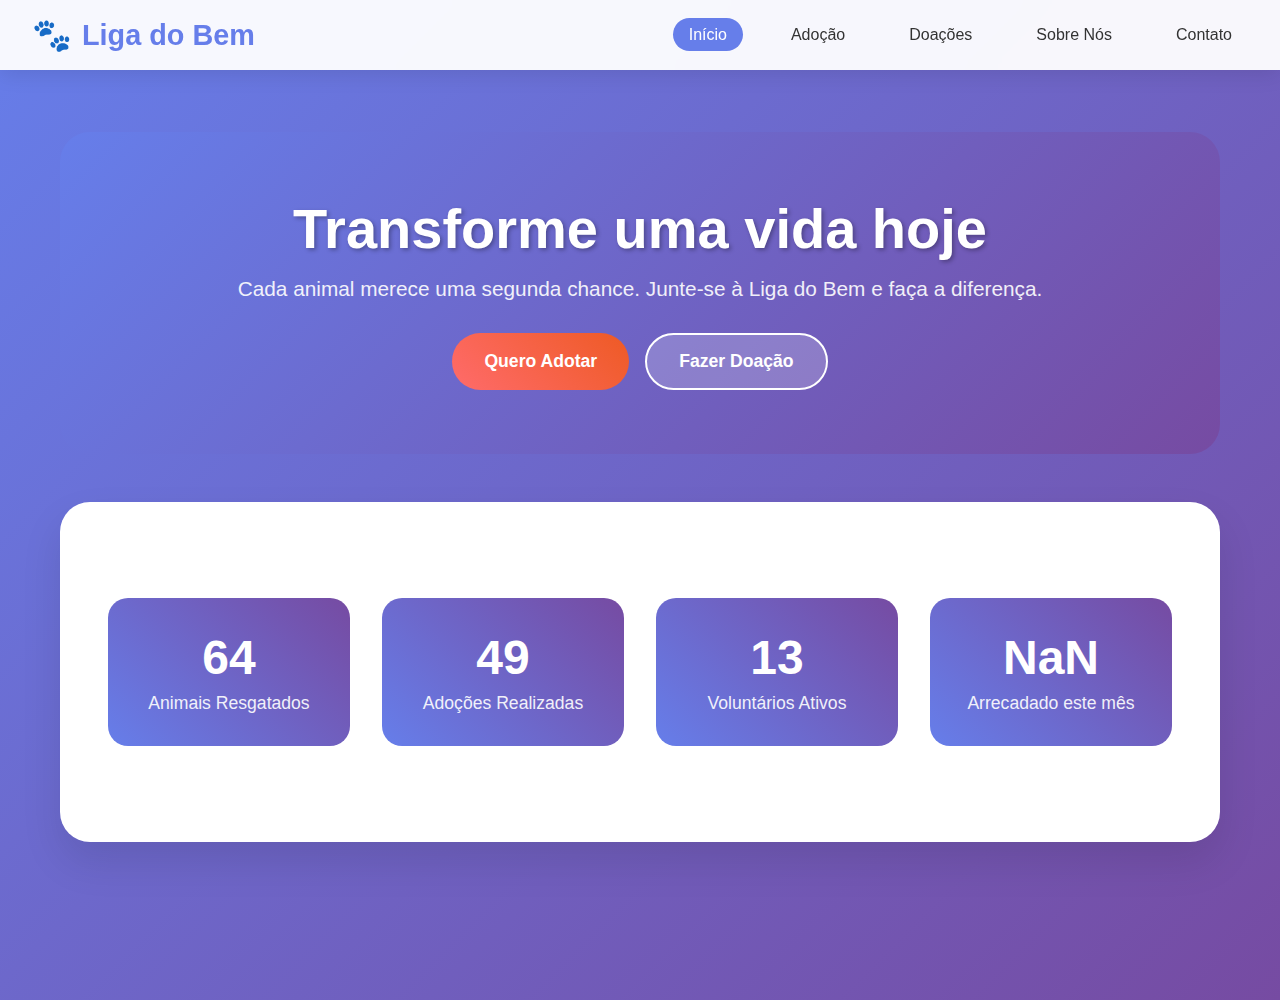
<file: liga_do_bem_website.html>
<!DOCTYPE html>
<html lang="pt-BR">
<head>
    <meta charset="UTF-8">
    <meta name="viewport" content="width=device-width, initial-scale=1.0">
    <title>Liga do Bem - Resgate Animal</title>
    <style>
        * {
            margin: 0;
            padding: 0;
            box-sizing: border-box;
        }

        body {
            font-family: 'Segoe UI', Tahoma, Geneva, Verdana, sans-serif;
            background: linear-gradient(135deg, #667eea 0%, #764ba2 100%);
            min-height: 100vh;
            color: #333;
        }

        .container {
            max-width: 1200px;
            margin: 0 auto;
            padding: 0 20px;
        }

        /* Header */
        header {
            background: rgba(255, 255, 255, 0.95);
            backdrop-filter: blur(10px);
            position: fixed;
            top: 0;
            width: 100%;
            z-index: 1000;
            box-shadow: 0 4px 20px rgba(0,0,0,0.1);
        }

        nav {
            display: flex;
            justify-content: space-between;
            align-items: center;
            padding: 1rem 2rem;
        }

        .logo {
            font-size: 1.8rem;
            font-weight: bold;
            color: #667eea;
            display: flex;
            align-items: center;
            gap: 10px;
            cursor: pointer;
        }

        .logo::before {
            content: "🐾";
            font-size: 2rem;
        }

        .nav-links {
            display: flex;
            list-style: none;
            gap: 2rem;
        }

        .nav-links a {
            text-decoration: none;
            color: #333;
            font-weight: 500;
            transition: all 0.3s;
            padding: 0.5rem 1rem;
            border-radius: 20px;
            cursor: pointer;
        }

        .nav-links a:hover, .nav-links a.active {
            background: #667eea;
            color: white;
            transform: translateY(-2px);
        }

        .mobile-menu-btn {
            display: none;
            flex-direction: column;
            cursor: pointer;
            padding: 0.5rem;
        }

        .mobile-menu-btn span {
            width: 25px;
            height: 3px;
            background: #333;
            margin: 3px 0;
            transition: 0.3s;
        }

        /* Page Content */
        .page {
            display: none;
            margin-top: 100px;
            padding: 2rem 0;
            min-height: calc(100vh - 100px);
        }

        .page.active {
            display: block;
        }

        .page-content {
            background: white;
            border-radius: 30px;
            padding: 3rem;
            box-shadow: 0 20px 40px rgba(0,0,0,0.1);
        }

        .page-title {
            font-size: 2.5rem;
            margin-bottom: 2rem;
            color: #333;
            text-align: center;
        }

        /* Home Page Styles */
        .hero {
            background: linear-gradient(135deg, #667eea 0%, #764ba2 100%);
            color: white;
            padding: 4rem 2rem;
            border-radius: 30px;
            text-align: center;
            margin-bottom: 3rem;
        }

        .hero h1 {
            font-size: 3.5rem;
            margin-bottom: 1rem;
            text-shadow: 2px 2px 4px rgba(0,0,0,0.3);
        }

        .hero p {
            font-size: 1.3rem;
            margin-bottom: 2rem;
            opacity: 0.9;
        }

        .cta-buttons {
            display: flex;
            gap: 1rem;
            justify-content: center;
            flex-wrap: wrap;
        }

        .btn {
            padding: 1rem 2rem;
            border: none;
            border-radius: 50px;
            font-size: 1.1rem;
            font-weight: bold;
            cursor: pointer;
            transition: all 0.3s;
            text-decoration: none;
            display: inline-block;
        }

        .btn-primary {
            background: linear-gradient(45deg, #ff6b6b, #ee5a24);
            color: white;
        }

        .btn-secondary {
            background: rgba(255,255,255,0.2);
            color: white;
            border: 2px solid white;
        }

        .btn:hover {
            transform: translateY(-3px);
            box-shadow: 0 10px 25px rgba(0,0,0,0.2);
        }

        /* Stats Section */
        .stats {
            display: grid;
            grid-template-columns: repeat(auto-fit, minmax(200px, 1fr));
            gap: 2rem;
            margin: 3rem 0;
        }

        .stat-card {
            background: linear-gradient(45deg, #667eea, #764ba2);
            color: white;
            padding: 2rem;
            border-radius: 20px;
            text-align: center;
            transition: transform 0.3s;
        }

        .stat-card:hover {
            transform: translateY(-5px);
        }

        .stat-number {
            font-size: 3rem;
            font-weight: bold;
            margin-bottom: 0.5rem;
        }

        .stat-label {
            font-size: 1.1rem;
            opacity: 0.9;
        }

        /* Pet Cards */
        .pets-grid {
            display: grid;
            grid-template-columns: repeat(auto-fit, minmax(300px, 1fr));
            gap: 2rem;
            margin-top: 2rem;
        }

        .pet-card {
            background: white;
            border-radius: 20px;
            box-shadow: 0 10px 30px rgba(0,0,0,0.1);
            overflow: hidden;
            transition: transform 0.3s;
            cursor: pointer;
        }

        .pet-card:hover {
            transform: translateY(-10px);
        }

        .pet-image {
            width: 100%;
            height: 250px;
            background: linear-gradient(45deg, #ffeaa7, #fab1a0);
            display: flex;
            align-items: center;
            justify-content: center;
            font-size: 4rem;
        }

        .pet-info {
            padding: 1.5rem;
        }

        .pet-name {
            font-size: 1.5rem;
            font-weight: bold;
            margin-bottom: 0.5rem;
            color: #333;
        }

        .pet-description {
            color: #666;
            margin-bottom: 1rem;
            line-height: 1.6;
        }

        .pet-tags {
            display: flex;
            gap: 0.5rem;
            flex-wrap: wrap;
            margin-bottom: 1rem;
        }

        .tag {
            background: #e74c3c;
            color: white;
            padding: 0.3rem 0.8rem;
            border-radius: 15px;
            font-size: 0.9rem;
        }

        .adopt-btn {
            background: linear-gradient(45deg, #00b894, #00cec9);
            color: white;
            border: none;
            padding: 0.8rem 1.5rem;
            border-radius: 25px;
            cursor: pointer;
            font-weight: bold;
            width: 100%;
            transition: all 0.3s;
        }

        .adopt-btn:hover {
            transform: scale(1.05);
        }

        /* Donation Section */
        .donation-section {
            background: linear-gradient(135deg, #a8edea 0%, #fed6e3 100%);
            padding: 4rem 2rem;
            border-radius: 30px;
            text-align: center;
        }

        .donation-options {
            display: flex;
            justify-content: center;
            gap: 1rem;
            margin: 2rem 0;
            flex-wrap: wrap;
        }

        .donation-btn {
            background: white;
            border: 3px solid #667eea;
            color: #667eea;
            padding: 1rem 2rem;
            border-radius: 15px;
            font-weight: bold;
            cursor: pointer;
            transition: all 0.3s;
        }

        .donation-btn:hover, .donation-btn.active {
            background: #667eea;
            color: white;
        }

        .custom-amount {
            margin: 1rem 0;
        }

        .custom-amount input {
            padding: 1rem;
            border: 2px solid #ddd;
            border-radius: 10px;
            font-size: 1.1rem;
            width: 200px;
            text-align: center;
        }

        /* About Section */
        .about-content {
            line-height: 1.8;
            font-size: 1.1rem;
        }

        .about-grid {
            display: grid;
            grid-template-columns: repeat(auto-fit, minmax(250px, 1fr));
            gap: 2rem;
            margin: 3rem 0;
        }

        .about-card {
            background: linear-gradient(45deg, #74b9ff, #0984e3);
            color: white;
            padding: 2rem;
            border-radius: 20px;
            text-align: center;
        }

        .about-card h3 {
            font-size: 1.5rem;
            margin-bottom: 1rem;
        }

        /* Contact Form */
        .contact-form {
            background: #f8f9fa;
            padding: 2rem;
            border-radius: 20px;
            margin: 2rem 0;
        }

        .form-group {
            margin-bottom: 1.5rem;
        }

        .form-group label {
            display: block;
            margin-bottom: 0.5rem;
            font-weight: bold;
            color: #333;
        }

        .form-group input,
        .form-group textarea {
            width: 100%;
            padding: 1rem;
            border: 2px solid #ddd;
            border-radius: 10px;
            font-size: 1rem;
            transition: border-color 0.3s;
        }

        .form-group input:focus,
        .form-group textarea:focus {
            outline: none;
            border-color: #667eea;
        }

        .form-group textarea {
            resize: vertical;
            min-height: 120px;
        }

        /* Modal */
        .modal {
            display: none;
            position: fixed;
            top: 0;
            left: 0;
            width: 100%;
            height: 100%;
            background: rgba(0,0,0,0.8);
            z-index: 2000;
        }

        .modal-content {
            position: absolute;
            top: 50%;
            left: 50%;
            transform: translate(-50%, -50%);
            background: white;
            padding: 2rem;
            border-radius: 20px;
            max-width: 500px;
            width: 90%;
        }

        .close {
            position: absolute;
            top: 10px;
            right: 20px;
            font-size: 2rem;
            cursor: pointer;
        }

        /* Loading Animation */
        .loading {
            display: inline-block;
            width: 20px;
            height: 20px;
            border: 3px solid #f3f3f3;
            border-top: 3px solid #667eea;
            border-radius: 50%;
            animation: spin 1s linear infinite;
        }

        @keyframes spin {
            0% { transform: rotate(0deg); }
            100% { transform: rotate(360deg); }
        }

        /* Responsive */
        @media (max-width: 768px) {
            .hero h1 {
                font-size: 2.5rem;
            }
            
            .nav-links {
                display: none;
                position: absolute;
                top: 100%;
                left: 0;
                width: 100%;
                background: white;
                flex-direction: column;
                padding: 1rem;
                box-shadow: 0 4px 10px rgba(0,0,0,0.1);
            }
            
            .nav-links.active {
                display: flex;
            }
            
            .mobile-menu-btn {
                display: flex;
            }
            
            .cta-buttons {
                flex-direction: column;
                align-items: center;
            }

            .page-content {
                padding: 2rem 1rem;
            }
        }

        /* Animations */
        @keyframes fadeInUp {
            from {
                opacity: 0;
                transform: translateY(30px);
            }
            to {
                opacity: 1;
                transform: translateY(0);
            }
        }

        .animate-in {
            animation: fadeInUp 0.6s ease-out;
        }
    </style>
</head>
<body>
    <header>
        <nav>
            <div class="logo" onclick="showPage('home')">Liga do Bem</div>
            <ul class="nav-links" id="nav-links">
                <li><a onclick="showPage('home')" class="nav-link active">Início</a></li>
                <li><a onclick="showPage('pets')" class="nav-link">Adoção</a></li>
                <li><a onclick="showPage('donation')" class="nav-link">Doações</a></li>
                <li><a onclick="showPage('about')" class="nav-link">Sobre Nós</a></li>
                <li><a onclick="showPage('contact')" class="nav-link">Contato</a></li>
            </ul>
            <div class="mobile-menu-btn" onclick="toggleMobileMenu()">
                <span></span>
                <span></span>
                <span></span>
            </div>
        </nav>
    </header>

    <!-- HOME PAGE -->
    <div class="page active" id="home-page">
        <div class="container">
            <div class="hero">
                <h1>Transforme uma vida hoje</h1>
                <p>Cada animal merece uma segunda chance. Junte-se à Liga do Bem e faça a diferença.</p>
                <div class="cta-buttons">
                    <button class="btn btn-primary" onclick="showPage('pets')">Quero Adotar</button>
                    <button class="btn btn-secondary" onclick="showPage('donation')">Fazer Doação</button>
                </div>
            </div>

            <div class="page-content">
                <div class="stats">
                    <div class="stat-card animate-in">
                        <div class="stat-number" id="rescued-count">247</div>
                        <div class="stat-label">Animais Resgatados</div>
                    </div>
                    <div class="stat-card animate-in">
                        <div class="stat-number" id="adopted-count">189</div>
                        <div class="stat-label">Adoções Realizadas</div>
                    </div>
                    <div class="stat-card animate-in">
                        <div class="stat-number" id="volunteers-count">52</div>
                        <div class="stat-label">Voluntários Ativos</div>
                    </div>
                    <div class="stat-card animate-in">
                        <div class="stat-number" id="donations-count">R$ 15.3k</div>
                        <div class="stat-label">Arrecadado este mês</div>
                    </div>
                </div>
            </div>
        </div>
    </div>

    <!-- PETS PAGE -->
    <div class="page" id="pets-page">
        <div class="container">
            <div class="page-content">
                <h1 class="page-title">Nossos Amiguinhos</h1>
                <p style="text-align: center; font-size: 1.2rem; margin-bottom: 2rem; color: #666;">
                    Conheça os pets que estão esperando por uma família amorosa. Cada um tem uma história única e muito amor para dar.
                </p>
                <div class="pets-grid" id="pets-grid">
                    <!-- Pets will be loaded here -->
                </div>
            </div>
        </div>
    </div>

    <!-- DONATION PAGE -->
    <div class="page" id="donation-page">
        <div class="container">
            <div class="page-content">
                <div class="donation-section">
                    <h1 class="page-title">Faça uma Doação</h1>
                    <p style="font-size: 1.2rem; margin-bottom: 2rem;">
                        Sua contribuição salva vidas! Ajude-nos a continuar nosso trabalho de resgate e cuidado.
                    </p>
                    
                    <div class="donation-options">
                        <button class="donation-btn" data-amount="25">R$ 25</button>
                        <button class="donation-btn" data-amount="50">R$ 50</button>
                        <button class="donation-btn" data-amount="100">R$ 100</button>
                        <button class="donation-btn" data-amount="200">R$ 200</button>
                        <button class="donation-btn" data-amount="custom">Outro valor</button>
                    </div>

                    <div class="custom-amount" id="custom-amount" style="display: none;">
                        <input type="number" placeholder="Digite o valor" id="custom-value">
                    </div>

                    <div style="margin-top: 2rem;">
                        <button class="btn btn-primary" onclick="processDonation()" id="donate-btn">
                            Doar Agora ❤️
                        </button>
                    </div>

                    <div style="margin-top: 3rem; text-align: left;">
                        <h3>Como sua doação ajuda:</h3>
                        <div style="display: grid; grid-template-columns: repeat(auto-fit, minmax(250px, 1fr)); gap: 1rem; margin-top: 1rem;">
                            <div style="background: white; padding: 1rem; border-radius: 10px;">
                                <strong>R$ 25</strong> - Alimentação para 1 animal por 1 semana
                            </div>
                            <div style="background: white; padding: 1rem; border-radius: 10px;">
                                <strong>R$ 50</strong> - Vacinas básicas para 1 animal
                            </div>
                            <div style="background: white; padding: 1rem; border-radius: 10px;">
                                <strong>R$ 100</strong> - Castração de 1 animal
                            </div>
                            <div style="background: white; padding: 1rem; border-radius: 10px;">
                                <strong>R$ 200</strong> - Tratamento médico completo
                            </div>
                        </div>
                    </div>
                </div>
            </div>
        </div>
    </div>

    <!-- ABOUT PAGE -->
    <div class="page" id="about-page">
        <div class="container">
            <div class="page-content">
                <h1 class="page-title">Sobre a Liga do Bem</h1>
                
                <div class="about-content">
                    <p>A Liga do Bem nasceu em 2018 com o objetivo de resgatar, cuidar e encontrar lares amorosos para cães e gatos abandonados. Somos uma organização sem fins lucrativos que acredita que todo animal merece uma segunda chance.</p>
                    
                    <p>Nossa missão vai além do resgate. Trabalhamos para conscientizar a população sobre a importância da posse responsável, promovemos campanhas de castração e oferecemos suporte completo durante o processo de adoção.</p>
                </div>

                <div class="about-grid">
                    <div class="about-card">
                        <h3>🏥 Cuidados Médicos</h3>
                        <p>Todos os animais recebem atendimento veterinário completo, incluindo vacinas, castração e tratamentos necessários.</p>
                    </div>
                    <div class="about-card">
                        <h3>🏠 Lar Temporário</h3>
                        <p>Contamos com uma rede de lares temporários que oferecem amor e cuidado enquanto buscamos a família definitiva.</p>
                    </div>
                    <div class="about-card">
                        <h3>❤️ Acompanhamento</h3>
                        <p>Fazemos acompanhamento pós-adoção para garantir que tanto o animal quanto a família estejam felizes.</p>
                    </div>
                    <div class="about-card">
                        <h3>📚 Educação</h3>
                        <p>Promovemos palestras e campanhas educativas sobre posse responsável e bem-estar animal.</p>
                    </div>
                </div>

                <div style="margin-top: 3rem; text-align: center;">
                    <h3>Nossa Equipe</h3>
                    <p>Somos mais de 50 voluntários dedicados, incluindo veterinários, cuidadores, administradores e pessoas apaixonadas pela causa animal.</p>
                </div>
            </div>
        </div>
    </div>

    <!-- CONTACT PAGE -->
    <div class="page" id="contact-page">
        <div class="container">
            <div class="page-content">
                <h1 class="page-title">Entre em Contato</h1>
                
                <div style="display: grid; grid-template-columns: repeat(auto-fit, minmax(300px, 1fr)); gap: 3rem;">
                    <div>
                        <h3>Informações de Contato</h3>
                        <div style="margin: 2rem 0;">
                            <p><strong>📞 Telefone:</strong> (14) 99999-9999</p>
                            <p><strong>📧 Email:</strong> contato@ligadobem.org</p>
                            <p><strong>📍 Endereço:</strong> Rua dos Animais, 123 - Botucatu/SP</p>
                            <p><strong>🕒 Horário:</strong> Segunda a Sábado, 8h às 17h</p>
                        </div>
                        
                        <h3>Redes Sociais</h3>
                        <p>Siga-nos para acompanhar nossos resgates e histórias de sucesso:</p>
                        <div style="margin: 1rem 0;">
                            <p>📘 Facebook: /ligadobem</p>
                            <p>📷 Instagram: @ligadobem</p>
                            <p>🐦 Twitter: @ligadobem</p>
                        </div>
                    </div>

                    <div>
                        <h3>Envie uma Mensagem</h3>
                        <form class="contact-form" onsubmit="sendMessage(event)">
                            <div class="form-group">
                                <label for="name">Nome Completo</label>
                                <input type="text" id="name" name="name" required>
                            </div>
                            <div class="form-group">
                                <label for="email">Email</label>
                                <input type="email" id="email" name="email" required>
                            </div>
                            <div class="form-group">
                                <label for="phone">Telefone</label>
                                <input type="tel" id="phone" name="phone">
                            </div>
                            <div class="form-group">
                                <label for="subject">Assunto</label>
                                <input type="text" id="subject" name="subject" required>
                            </div>
                            <div class="form-group">
                                <label for="message">Mensagem</label>
                                <textarea id="message" name="message" required></textarea>
                            </div>
                            <button type="submit" class="btn btn-primary">Enviar Mensagem</button>
                        </form>
                    </div>
                </div>
            </div>
        </div>
    </div>

    <!-- Modal for Pet Details -->
    <div class="modal" id="pet-modal">
        <div class="modal-content">
            <span class="close" onclick="closeModal()">&times;</span>
            <div id="modal-content">
                <!-- Pet details will be loaded here -->
            </div>
        </div>
    </div>

    <script>
        // Sample pet data
        const pets = [
            {
                id: 1,
                name: "Luna",
                type: "Gata",
                age: "2 anos",
                description: "Luna é uma gatinha carinhosa que adora brincar e receber carinho. Foi resgatada das ruas e está procurando uma família amorosa.",
                tags: ["Carinhosa", "Brincalhona", "Castrada"],
                emoji: "🐱"
            },
            {
                id: 2,
                name: "Thor",
                type: "Cão",
                age: "3 anos",
                description: "Thor é um cão muito leal e protetor. Ama crianças e é perfeito para famílias ativas. Foi abandonado, mas não perdeu a fé nos humanos.",
                tags: ["Leal", "Protetor", "Ama crianças"],
                emoji: "🐕"
            },
            {
                id: 3,
                name: "Mimi",
                type: "Gata",
                age: "1 ano",
                description: "Mimi é uma gatinha jovem e cheia de energia. Adora explorar e é muito curiosa. Perfeita para quem busca um companheiro aventureiro.",
                tags: ["Energética", "Curiosa", "Jovem"],
                emoji: "🐈"
            },
            {
                id: 4,
                name: "Buddy",
                type: "Cão",
                age: "5 anos",
                description: "Buddy é um cão maduro e calmo, perfeito para pessoas que buscam um companheiro tranquilo. Adora passeios e é muito obediente.",
                tags: ["Calmo", "Obediente", "Companheiro"],
                emoji: "🐶"
            },
            {
                id: 5,
                name: "Princesa",
                type: "Gata",
                age: "4 anos",
                description: "Princesa faz jus ao nome! É elegante e carinhosa, adora ser mimada. Está procurando uma família que a trate como realeza.",
                tags: ["Elegante", "Carinhosa", "Mimada"],
                emoji: "👑"
            },
            {
                id: 6,
                name: "Max",
                type: "Cão",
                age: "2 anos",
                description: "Max é um cão cheio de vida e energia! Adora correr, brincar com bola e fazer novos amigos. Ideal para famílias ativas.",
                tags: ["Energético", "Brincalhão", "Sociável"],
                emoji: "⚽"
            }
        ];

        // Navigation
        function showPage(pageId) {
            // Hide all pages
            document.querySelectorAll('.page').forEach(page => {
                page.classList.remove('active');
            });
            
            // Remove active class from all nav links
            document.querySelectorAll('.nav-link').forEach(link => {
                link.classList.remove('active');
            });
            
            // Show selected page
            document.getElementById(pageId + '-page').classList.add('active');
            
            // Add active class to clicked nav link
            event.target.classList.add('active');
            
            // Close mobile menu if open
            document.getElementById('nav-links').classList.remove('active');
            
            // Load page specific content
            if (pageId === 'pets') {
                loadPets();
            }
            
            // Scroll to top
            window.scrollTo(0, 0);
        }

        function toggleMobileMenu() {
            const navLinks = document.getElementById('nav-links');
            navLinks.classList.toggle('active');
        }

        // Load pets when page loads
        document.addEventListener('DOMContentLoaded', function() {
            loadPets();
            animateStats();
        });

        function loadPets() {
            const petsGrid = document.getElementById('pets-grid');
            if (!petsGrid) return;
            
            petsGrid.innerHTML = '';

            pets.forEach(pet => {
                const petCard = createPetCard(pet);
                petsGrid.appendChild(petCard);
            });
        }

        function createPetCard(pet) {
            const card = document.createElement('div');
            card.className = 'pet-card animate-in';
            card.onclick = () => showPetDetails(pet);

            card.innerHTML = `
                <div class="pet-image">${pet.emoji}</div>
                <div class="pet-info">
                    <div class="pet-name">${pet.name}</div>
                    <div class="pet-description">${pet.description}</div>
                    <div class="pet-tags">
                        ${pet.tags.map(tag => `<span class="tag">${tag}</span>`).join('')}
                    </div>
                    <button class="adopt-btn" onclick="event.stopPropagation(); showAdoptionForm('${pet.name}')">
                        Quero Adotar ${pet.name}!
                    </button>
                </div>
            `;

            return card;
        }

        function showPetDetails(pet) {
            const modal = document.getElementById('pet-modal');
            const modalContent = document.getElementById('modal-content');
            
            modalContent.innerHTML = `
                <span class="close" onclick="closeModal()">&times;</span>
                <div class="pet-image" style="text-align: center; margin-bottom: 2rem;">${pet.emoji}</div>
                <h2>${pet.name}</h2>
                <p style="margin-bottom: 1rem; line-height: 1.6;">${pet.description}</p>
                <div class="pet-tags" style="margin-bottom: 2rem;">
                    ${pet.tags.map(tag => `<span class="tag">${tag}</span>`).join('')}
                </div>
                <button class="adopt-btn" onclick="showAdoptionForm('${pet.name}')">
                    Quero Adotar ${pet.name}!
                </button>
            `;
            
            modal.style.display = 'block';
        }

        function closeModal() {
            const modal = document.getElementById('pet-modal');
            modal.style.display = 'none';
        }

        function showAdoptionForm(petName) {
            alert(`Obrigado pelo interesse em adotar ${petName}! Entre em contato conosco através da página de contato para iniciar o processo de adoção.`);
            closeModal();
        }

        function animateStats() {
            const statNumbers = document.querySelectorAll('.stat-number');
            statNumbers.forEach(stat => {
                const target = parseInt(stat.textContent);
                let current = 0;
                const increment = target / 50;
                const timer = setInterval(() => {
                    current += increment;
                    if (current >= target) {
                        current = target;
                        clearInterval(timer);
                    }
                    stat.textContent = Math.floor(current);
                }, 50);
            });
        }

        // Mobile menu toggle
        function toggleMobileMenu() {
            const navLinks = document.getElementById('nav-links');
            navLinks.classList.toggle('active');
        }

        // Close modal when clicking outside
        window.onclick = function(event) {
            const modal = document.getElementById('pet-modal');
            if (event.target === modal) {
                closeModal();
            }
        }
    </script>
</body>
</html>
</file>
